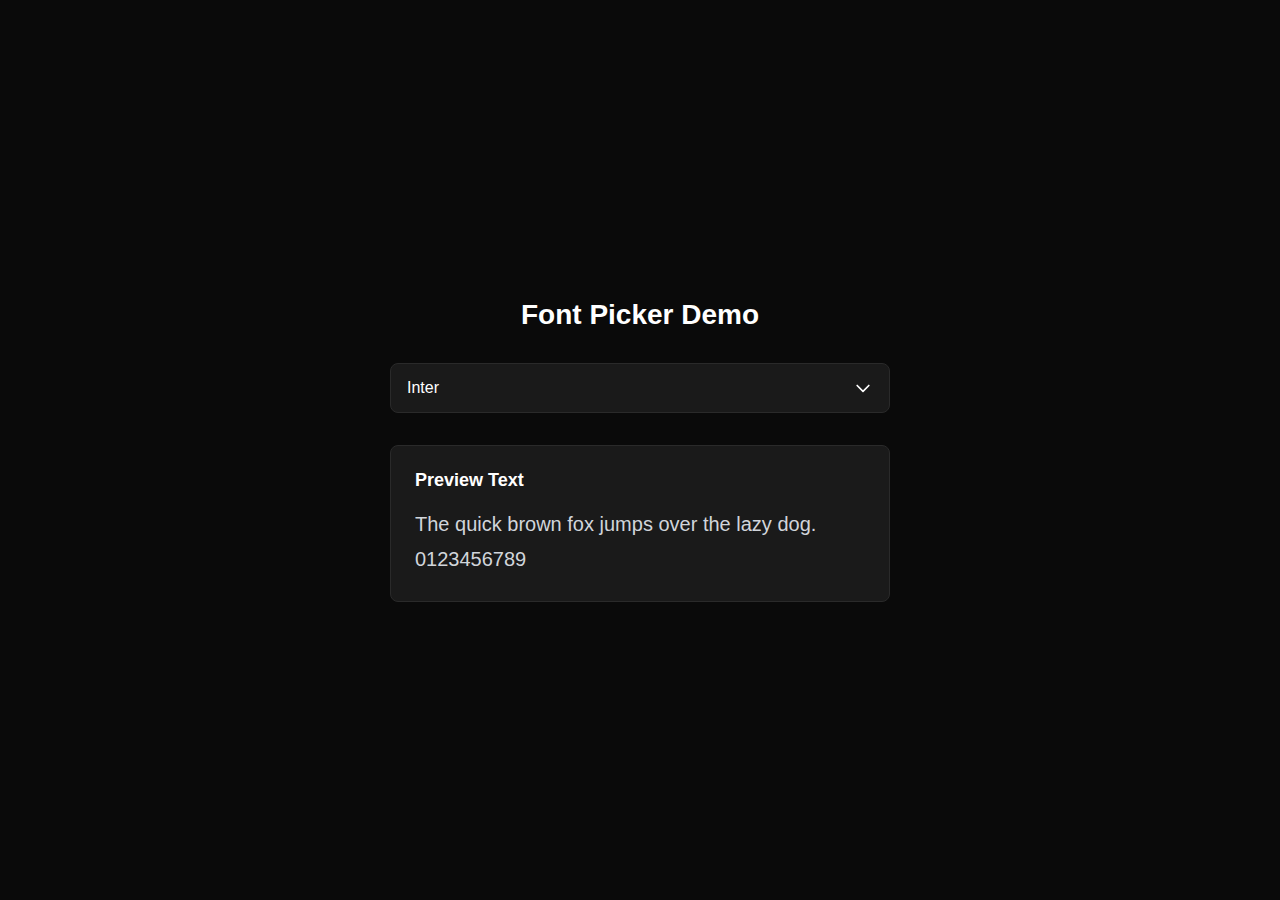
<file: fontselector.html>
<!DOCTYPE html>
<html lang="en">
<head>
  <meta charset="UTF-8">
  <meta name="viewport" content="width=device-width, initial-scale=1.0">
  <title>Dark Mode Font Picker</title>
  <style>
    * {
      margin: 0;
      padding: 0;
      box-sizing: border-box;
    }

    body {
      font-family: -apple-system, BlinkMacSystemFont, 'Segoe UI', Roboto, sans-serif;
      background-color: #0a0a0a;
      color: #fff;
      min-height: 100vh;
      display: flex;
      align-items: center;
      justify-content: center;
      padding: 2rem;
    }

    .container {
      width: 100%;
      max-width: 500px;
    }

    h1 {
      text-align: center;
      margin-bottom: 2rem;
      font-size: 1.75rem;
    }

    .dropdown-wrapper {
      position: relative;
    }

    .dropdown-button {
      width: 100%;
      padding: 0.875rem 1rem;
      background-color: #1a1a1a;
      border: 1px solid #2a2a2a;
      border-radius: 0.5rem;
      color: #fff;
      font-size: 1rem;
      cursor: pointer;
      display: flex;
      align-items: center;
      justify-content: space-between;
      transition: background-color 0.2s;
    }

    .dropdown-button:hover {
      background-color: #222;
    }

    .dropdown-button svg {
      width: 1.25rem;
      height: 1.25rem;
      transition: transform 0.2s;
    }

    .dropdown-button.open svg {
      transform: rotate(180deg);
    }

    .dropdown-menu {
      position: absolute;
      top: calc(100% + 0.5rem);
      left: 0;
      width: 100%;
      background-color: #1a1a1a;
      border: 1px solid #2a2a2a;
      border-radius: 0.5rem;
      box-shadow: 0 20px 25px -5px rgba(0, 0, 0, 0.5);
      z-index: 50;
      display: none;
      overflow: hidden;
    }

    .dropdown-menu.open {
      display: block;
    }

    .tabs {
      display: flex;
      border-bottom: 1px solid #2a2a2a;
    }

    .tab {
      flex: 1;
      padding: 0.875rem 1rem;
      background: none;
      border: none;
      color: #888;
      font-size: 0.875rem;
      font-weight: 500;
      cursor: pointer;
      transition: all 0.2s;
      position: relative;
    }

    .tab:hover {
      color: #fff;
      background-color: #222;
    }

    .tab.active {
      color: #fff;
      background-color: #222;
    }

    .tab.active::after {
      content: '';
      position: absolute;
      bottom: 0;
      left: 0;
      right: 0;
      height: 2px;
      background-color: #3b82f6;
    }

    .search-box {
      padding: 0.75rem;
      border-bottom: 1px solid #2a2a2a;
    }

    .search-input {
      width: 100%;
      padding: 0.5rem 0.75rem;
      background-color: #222;
      border: 1px solid #333;
      border-radius: 0.375rem;
      color: #fff;
      font-size: 0.875rem;
      outline: none;
      transition: all 0.2s;
    }

    .search-input:focus {
      border-color: #3b82f6;
      box-shadow: 0 0 0 3px rgba(59, 130, 246, 0.1);
    }

    .search-input::placeholder {
      color: #666;
    }

    .font-list {
      max-height: 320px;
      overflow-y: auto;
      padding: 0.25rem 0;
    }

    .font-list::-webkit-scrollbar {
      width: 8px;
    }

    .font-list::-webkit-scrollbar-track {
      background: #1a1a1a;
    }

    .font-list::-webkit-scrollbar-thumb {
      background: #333;
      border-radius: 4px;
    }

    .font-list::-webkit-scrollbar-thumb:hover {
      background: #444;
    }

    .font-item {
      width: 100%;
      padding: 0.875rem 1rem;
      background: none;
      border: none;
      color: #fff;
      text-align: left;
      cursor: pointer;
      transition: background-color 0.2s;
      display: flex;
      align-items: center;
      justify-content: space-between;
      font-size: 1rem;
    }

    .font-item:hover {
      background-color: #222;
    }

    .font-item.selected {
      background-color: rgba(59, 130, 246, 0.1);
    }

    .check-icon {
      width: 1rem;
      height: 1rem;
      color: #3b82f6;
      display: none;
    }

    .font-item.selected .check-icon {
      display: block;
    }

    .empty-state {
      padding: 3rem 1rem;
      text-align: center;
      color: #666;
    }

    .upload-section {
      padding: 1rem;
      border-bottom: 1px solid #2a2a2a;
    }

    .upload-button {
      width: 100%;
      padding: 0.875rem 1rem;
      background-color: #3b82f6;
      border: none;
      border-radius: 0.5rem;
      color: #fff;
      font-size: 0.875rem;
      font-weight: 500;
      cursor: pointer;
      display: flex;
      align-items: center;
      justify-content: center;
      gap: 0.5rem;
      transition: background-color 0.2s;
    }

    .upload-button:hover {
      background-color: #2563eb;
    }

    .upload-button svg {
      width: 1.25rem;
      height: 1.25rem;
    }

    .upload-info {
      margin-top: 0.5rem;
      text-align: center;
      font-size: 0.75rem;
      color: #666;
    }

    .custom-font-item {
      position: relative;
    }

    .remove-font {
      padding: 0.25rem;
      background: none;
      border: none;
      color: #888;
      cursor: pointer;
      opacity: 0;
      transition: all 0.2s;
      border-radius: 0.25rem;
    }

    .custom-font-item:hover .remove-font {
      opacity: 1;
    }

    .remove-font:hover {
      background-color: #333;
      color: #ef4444;
    }

    .remove-font svg {
      width: 1rem;
      height: 1rem;
    }

    .preview-box {
      margin-top: 2rem;
      padding: 1.5rem;
      background-color: #1a1a1a;
      border: 1px solid #2a2a2a;
      border-radius: 0.5rem;
    }

    .preview-box h2 {
      font-size: 1.125rem;
      margin-bottom: 1rem;
    }

    .preview-text {
      color: #d1d5db;
      font-size: 1.25rem;
      line-height: 1.75;
    }

    #file-input {
      display: none;
    }

    .tab-content {
      display: none;
    }

    .tab-content.active {
      display: block;
    }
  </style>
</head>
<body>
  <div class="container">
    <h1>Font Picker Demo</h1>
    
    <div class="dropdown-wrapper">
      <button class="dropdown-button" id="dropdown-button">
        <span id="selected-font-display">Inter</span>
        <svg fill="none" stroke="currentColor" viewBox="0 0 24 24">
          <path stroke-linecap="round" stroke-linejoin="round" stroke-width="2" d="M19 9l-7 7-7-7" />
        </svg>
      </button>

      <div class="dropdown-menu" id="dropdown-menu">
        <div class="tabs">
          <button class="tab active" data-tab="google">Google Fonts</button>
          <button class="tab" data-tab="custom">Custom Fonts</button>
        </div>

        <div class="tab-content active" id="google-tab">
          <div class="search-box">
            <input 
              type="text" 
              class="search-input" 
              id="search-input"
              placeholder="Search fonts..."
            >
          </div>
          <div class="font-list" id="google-font-list"></div>
        </div>

        <div class="tab-content" id="custom-tab">
          <div class="upload-section">
            <button class="upload-button" id="upload-button">
              <svg fill="none" stroke="currentColor" viewBox="0 0 24 24">
                <path stroke-linecap="round" stroke-linejoin="round" stroke-width="2" d="M7 16a4 4 0 01-.88-7.903A5 5 0 1115.9 6L16 6a5 5 0 011 9.9M15 13l-3-3m0 0l-3 3m3-3v12" />
              </svg>
              Upload Font File
            </button>
            <input type="file" id="file-input" accept=".ttf,.otf,.woff,.woff2" multiple>
            <p class="upload-info">Supports TTF, OTF, WOFF, WOFF2</p>
          </div>
          <div class="font-list" id="custom-font-list">
            <div class="empty-state">No custom fonts uploaded yet</div>
          </div>
        </div>
      </div>
    </div>

    <div class="preview-box">
      <h2>Preview Text</h2>
      <p class="preview-text" id="preview-text">
        The quick brown fox jumps over the lazy dog. 0123456789
      </p>
    </div>
  </div>

  <script>
    const googleFonts = [
      'Inter', 'Roboto', 'Open Sans', 'Lato', 'Montserrat', 
      'Oswald', 'Raleway', 'Poppins', 'Merriweather', 'Nunito',
      'Playfair Display', 'Ubuntu', 'Mukta', 'Rubik', 'Work Sans',
      'Fira Sans', 'Source Sans Pro', 'Noto Sans', 'PT Sans', 'Crimson Text',
      'Lora', 'Roboto Condensed', 'Slabo 27px', 'PT Serif', 'Inconsolata'
    ];

    let selectedFont = 'Inter';
    let customFonts = [];
    let loadedFonts = new Set(['Inter']);
    let isDropdownOpen = false;

    const dropdownButton = document.getElementById('dropdown-button');
    const dropdownMenu = document.getElementById('dropdown-menu');
    const selectedFontDisplay = document.getElementById('selected-font-display');
    const previewText = document.getElementById('preview-text');
    const searchInput = document.getElementById('search-input');
    const googleFontList = document.getElementById('google-font-list');
    const customFontList = document.getElementById('custom-font-list');
    const fileInput = document.getElementById('file-input');
    const uploadButton = document.getElementById('upload-button');

    // Initialize
    loadGoogleFont('Inter');
    renderGoogleFonts(googleFonts);

    // Toggle dropdown
    dropdownButton.addEventListener('click', function() {
      isDropdownOpen = !isDropdownOpen;
      dropdownMenu.classList.toggle('open', isDropdownOpen);
      dropdownButton.classList.toggle('open', isDropdownOpen);
    });

    // Close dropdown when clicking outside
    document.addEventListener('click', function(e) {
      if (!dropdownButton.contains(e.target) && !dropdownMenu.contains(e.target)) {
        isDropdownOpen = false;
        dropdownMenu.classList.remove('open');
        dropdownButton.classList.remove('open');
      }
    });

    // Tab switching
    document.querySelectorAll('.tab').forEach(function(tab) {
      tab.addEventListener('click', function() {
        const tabName = tab.getAttribute('data-tab');
        
        document.querySelectorAll('.tab').forEach(function(t) {
          t.classList.remove('active');
        });
        tab.classList.add('active');
        
        document.querySelectorAll('.tab-content').forEach(function(content) {
          content.classList.remove('active');
        });
        document.getElementById(tabName + '-tab').classList.add('active');
      });
    });

    // Search functionality
    searchInput.addEventListener('input', function(e) {
      const query = e.target.value.toLowerCase();
      const filtered = googleFonts.filter(function(font) {
        return font.toLowerCase().includes(query);
      });
      renderGoogleFonts(filtered);
    });

    // Upload button
    uploadButton.addEventListener('click', () => {
      fileInput.click();
    });

    // File upload
    fileInput.addEventListener('change', (e) => {
      const files = Array.from(e.target.files);
      
      files.forEach(file => {
        if (file.type.match(/font\/(ttf|otf|woff|woff2)/) || 
            file.name.match(/\.(ttf|otf|woff|woff2)$/i)) {
          
          const reader = new FileReader();
          reader.onload = (event) => {
            const fontName = file.name.replace(/\.[^/.]+$/, '');
            const fontFace = new FontFace(fontName, `url(${event.target.result})`);
            
            fontFace.load().then((loadedFace) => {
              document.fonts.add(loadedFace);
              customFonts.push(fontName);
              renderCustomFonts();
              selectFont(fontName);
              isDropdownOpen = false;
              dropdownMenu.classList.remove('open');
              dropdownButton.classList.remove('open');
            }).catch(err => {
              console.error('Error loading font:', err);
            });
          };
          reader.readAsDataURL(file);
        }
      });
      
      fileInput.value = '';
    });

    function loadGoogleFont(fontName) {
      if (!loadedFonts.has(fontName)) {
        const link = document.createElement('link');
        link.href = `https://fonts.googleapis.com/css2?family=${fontName.replace(/ /g, '+')}:wght@400;700&display=swap`;
        link.rel = 'stylesheet';
        document.head.appendChild(link);
        loadedFonts.add(fontName);
      }
    }

    function selectFont(fontName) {
      selectedFont = fontName;
      selectedFontDisplay.textContent = fontName;
      selectedFontDisplay.style.fontFamily = fontName;
      previewText.style.fontFamily = fontName;
      
      // Update selected state
      document.querySelectorAll('.font-item').forEach(item => {
        item.classList.toggle('selected', item.getAttribute('data-font') === fontName);
      });
    }

    function renderGoogleFonts(fonts) {
      if (fonts.length === 0) {
        googleFontList.innerHTML = '<div class="empty-state">No fonts found</div>';
        return;
      }

      googleFontList.innerHTML = fonts.map(function(font) {
        return '<button class="font-item ' + (font === selectedFont ? 'selected' : '') + '" data-font="' + font + '">' +
          '<span style="font-family: ' + (loadedFonts.has(font) ? font : 'inherit') + '">' + font + '</span>' +
          '<svg class="check-icon" fill="none" stroke="currentColor" viewBox="0 0 24 24">' +
            '<path stroke-linecap="round" stroke-linejoin="round" stroke-width="2" d="M5 13l4 4L19 7" />' +
          '</svg>' +
        '</button>';
      }).join('');

      // Add event listeners
      googleFontList.querySelectorAll('.font-item').forEach(item => {
        const fontName = item.getAttribute('data-font');
        
        // Load font on hover
        item.addEventListener('mouseenter', () => {
          loadGoogleFont(fontName);
          setTimeout(() => {
            item.querySelector('span').style.fontFamily = fontName;
          }, 100);
        });

        // Select font on click
        item.addEventListener('click', () => {
          loadGoogleFont(fontName);
          selectFont(fontName);
          isDropdownOpen = false;
          dropdownMenu.classList.remove('open');
          dropdownButton.classList.remove('open');
        });
      });
    }

    function renderCustomFonts() {
      if (customFonts.length === 0) {
        customFontList.innerHTML = '<div class="empty-state">No custom fonts uploaded yet</div>';
        return;
      }

      customFontList.innerHTML = customFonts.map(function(font) {
        return '<button class="font-item custom-font-item ' + (font === selectedFont ? 'selected' : '') + '" data-font="' + font + '">' +
          '<span style="font-family: ' + font + '">' + font + '</span>' +
          '<div style="display: flex; align-items: center; gap: 0.5rem;">' +
            '<svg class="check-icon" fill="none" stroke="currentColor" viewBox="0 0 24 24">' +
              '<path stroke-linecap="round" stroke-linejoin="round" stroke-width="2" d="M5 13l4 4L19 7" />' +
            '</svg>' +
            '<button class="remove-font" data-font="' + font + '">' +
              '<svg fill="none" stroke="currentColor" viewBox="0 0 24 24">' +
                '<path stroke-linecap="round" stroke-linejoin="round" stroke-width="2" d="M6 18L18 6M6 6l12 12" />' +
              '</svg>' +
            '</button>' +
          '</div>' +
        '</button>';
      }).join('');

      // Add event listeners
      customFontList.querySelectorAll('.font-item').forEach(item => {
        const fontName = item.getAttribute('data-font');
        
        item.addEventListener('click', (e) => {
          if (!e.target.closest('.remove-font')) {
            selectFont(fontName);
            isDropdownOpen = false;
            dropdownMenu.classList.remove('open');
            dropdownButton.classList.remove('open');
          }
        });
      });

      // Remove font buttons
      customFontList.querySelectorAll('.remove-font').forEach(btn => {
        btn.addEventListener('click', (e) => {
          e.stopPropagation();
          const fontName = btn.getAttribute('data-font');
          customFonts = customFonts.filter(f => f !== fontName);
          
          if (selectedFont === fontName) {
            selectFont('Inter');
          }
          
          renderCustomFonts();
        });
      });
    }
  </script>
</body>
</html>
</file>
